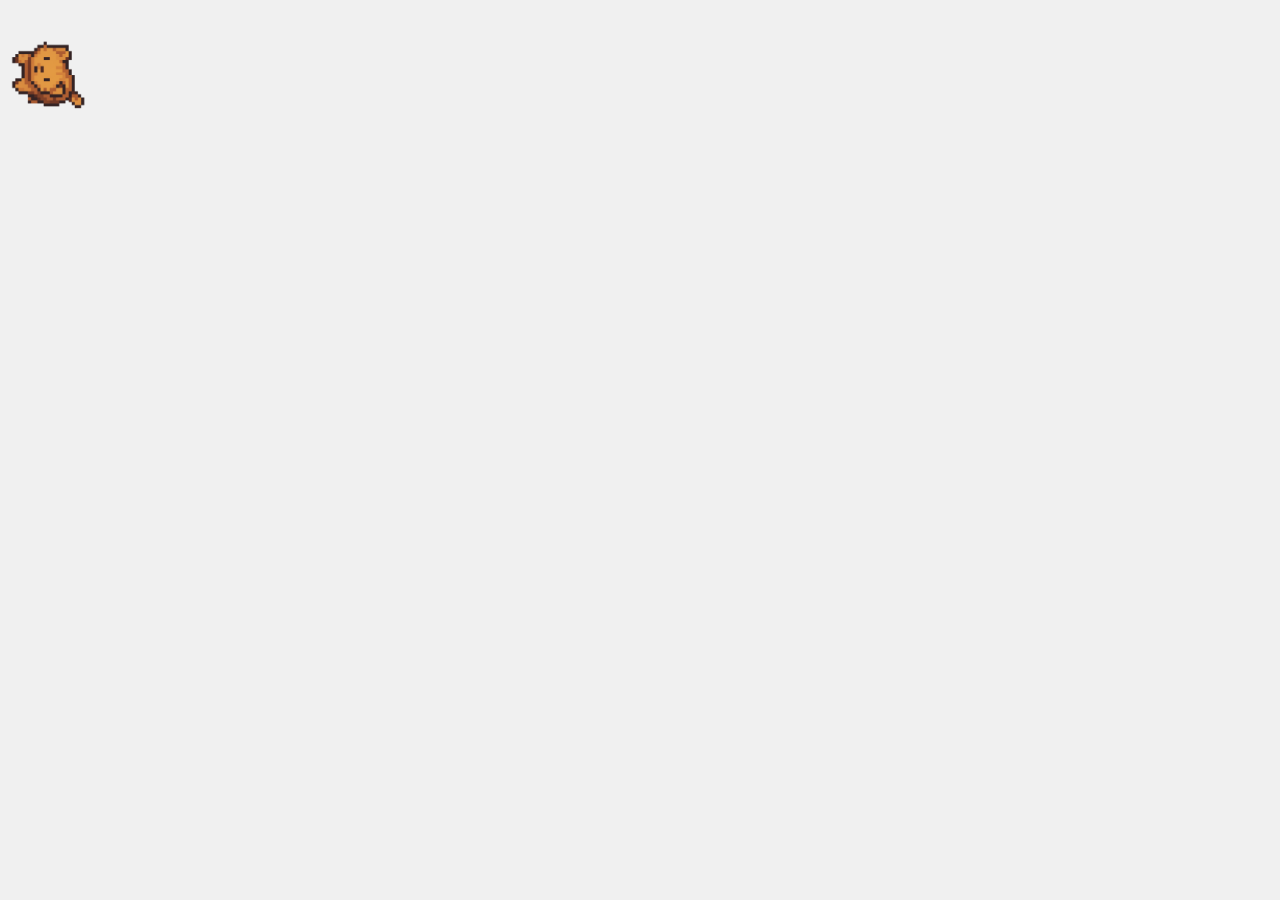
<file: arrasta.html>
<!DOCTYPE html>
<html lang="pt">
<head>
  <meta charset="UTF-8">
  <meta name="viewport" content="width=device-width, initial-scale=1.0">
  <title>Move</title>
  <link rel="stylesheet" href="estilo/arrasta.css">
  <script src="java/arrasta.js" defer></script>
</head>
<body>
  <div id="box">
    <img id="aux_gato" src="img/gato laranja.png" width="100" alt="gatolaranja">
  </div>
</body>
</html>
</file>
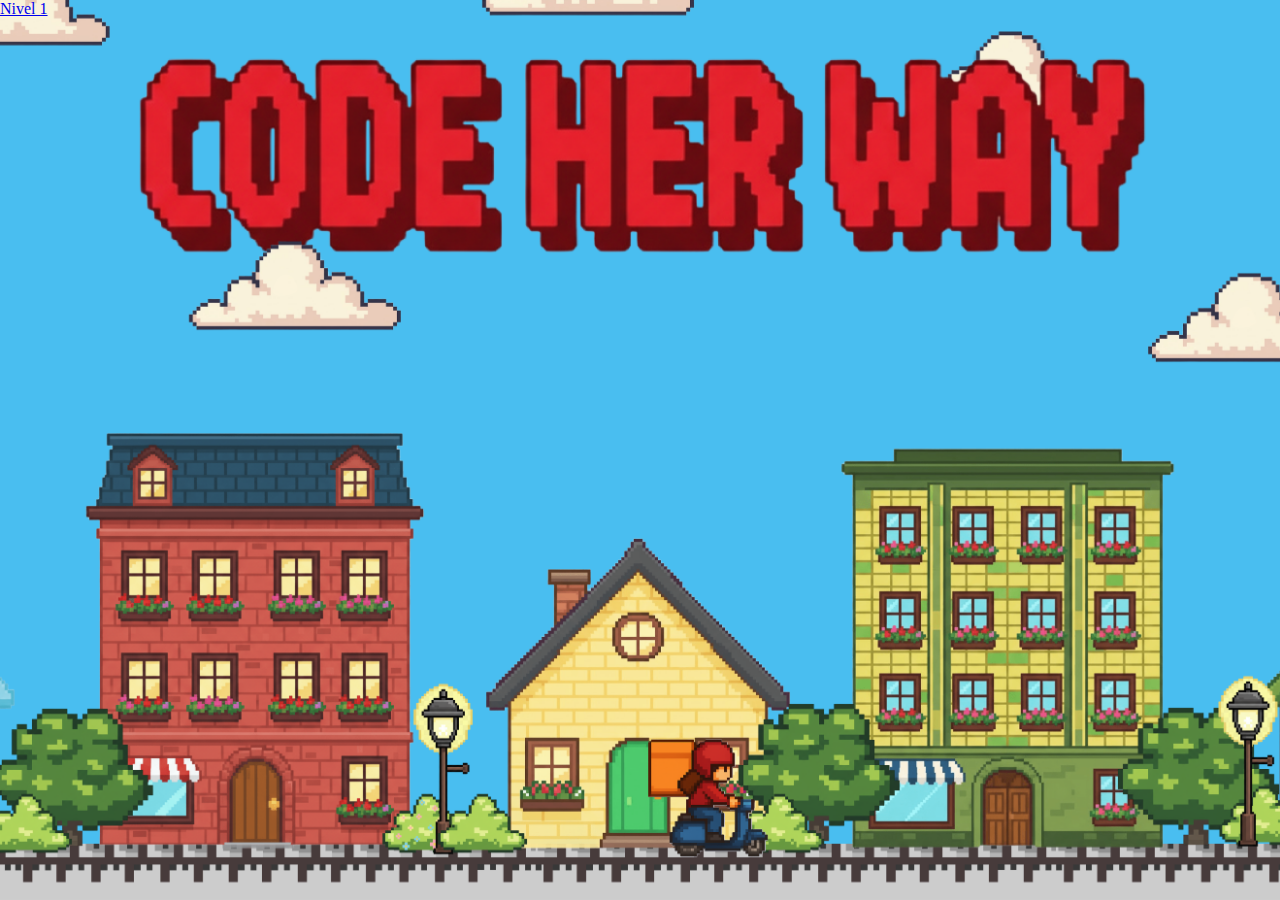
<file: mapa.html>
<!DOCTYPE html>
<html lang="pt">
<head>
    <meta charset="UTF-8">
    <meta name="viewport" content="width=device-width, initial-scale=1.0">
    <title>Code Her Way</title>
    <link rel="stylesheet" href="estilo/home.css">

</head>
<body>
    <div id="main-title">
        <header id="cab">
        <a href="nivel1.html"> Nivel 1 </a>
        </header>
</file>
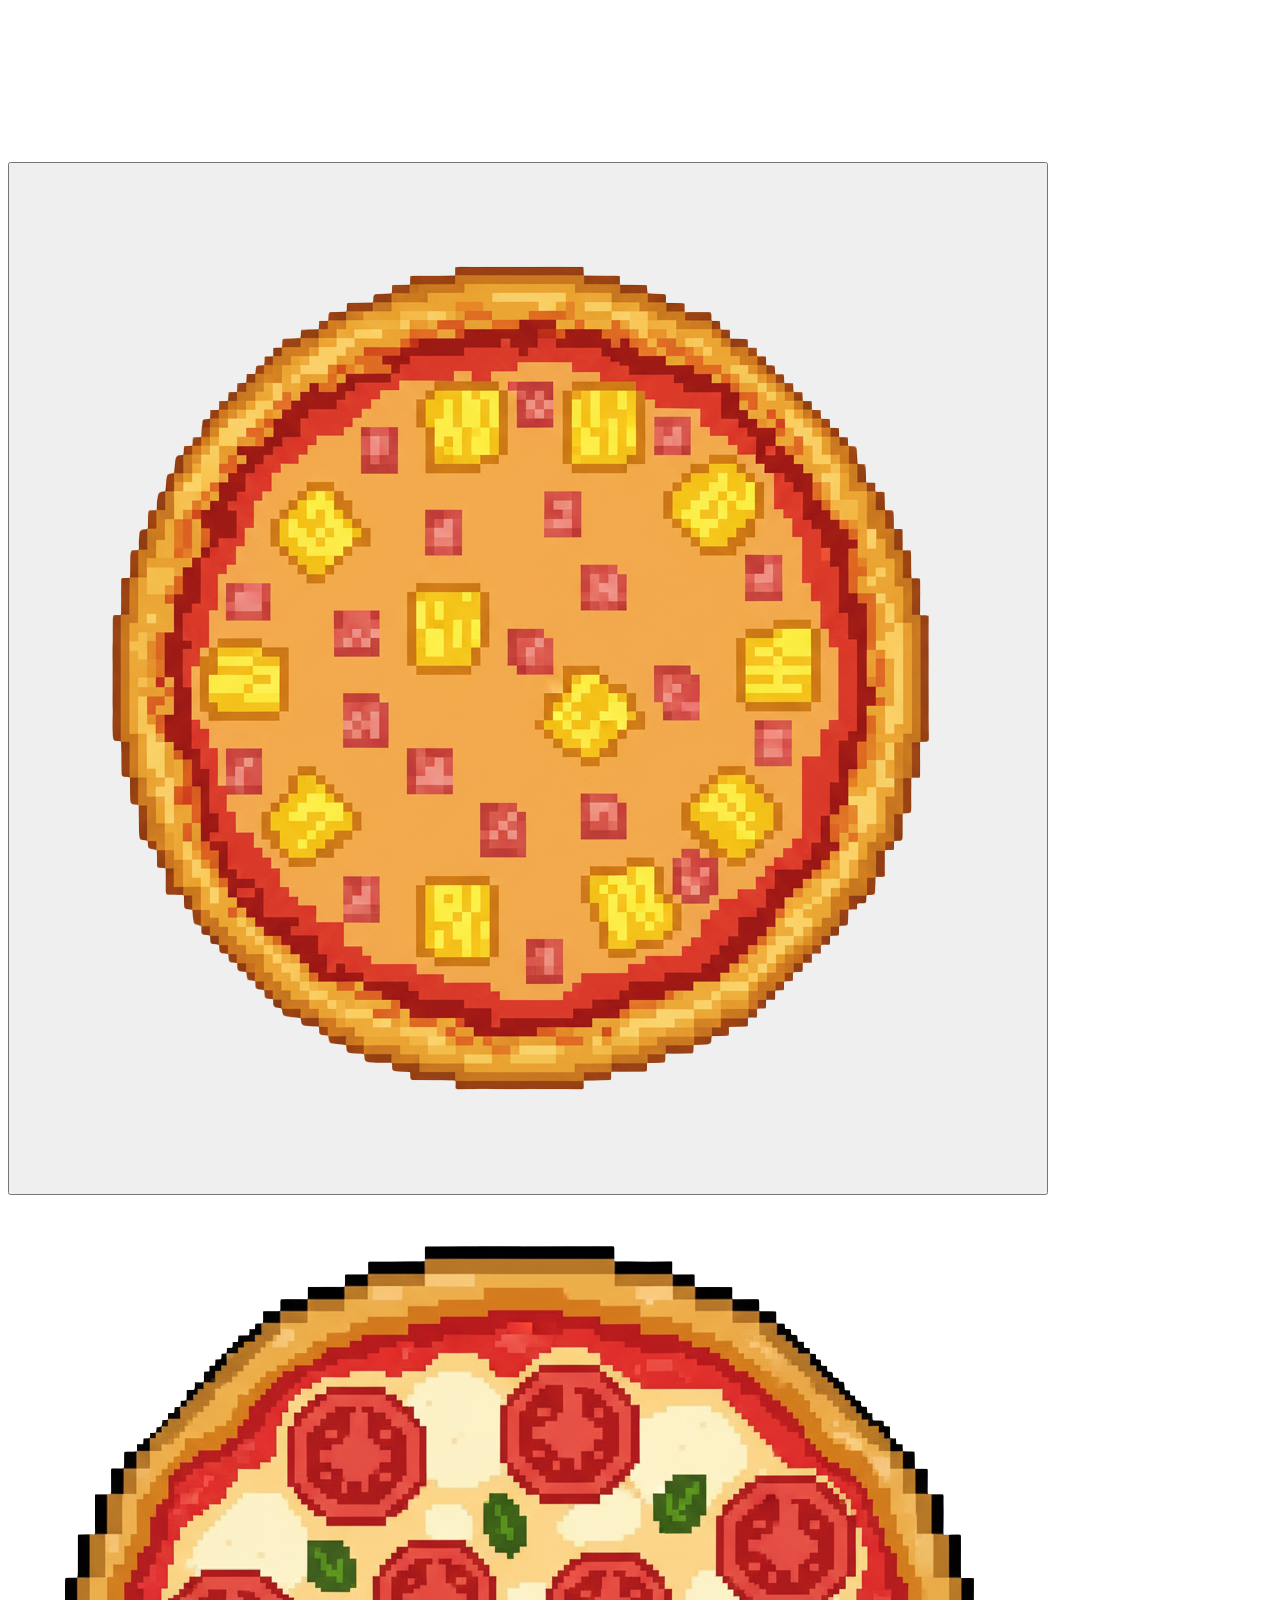
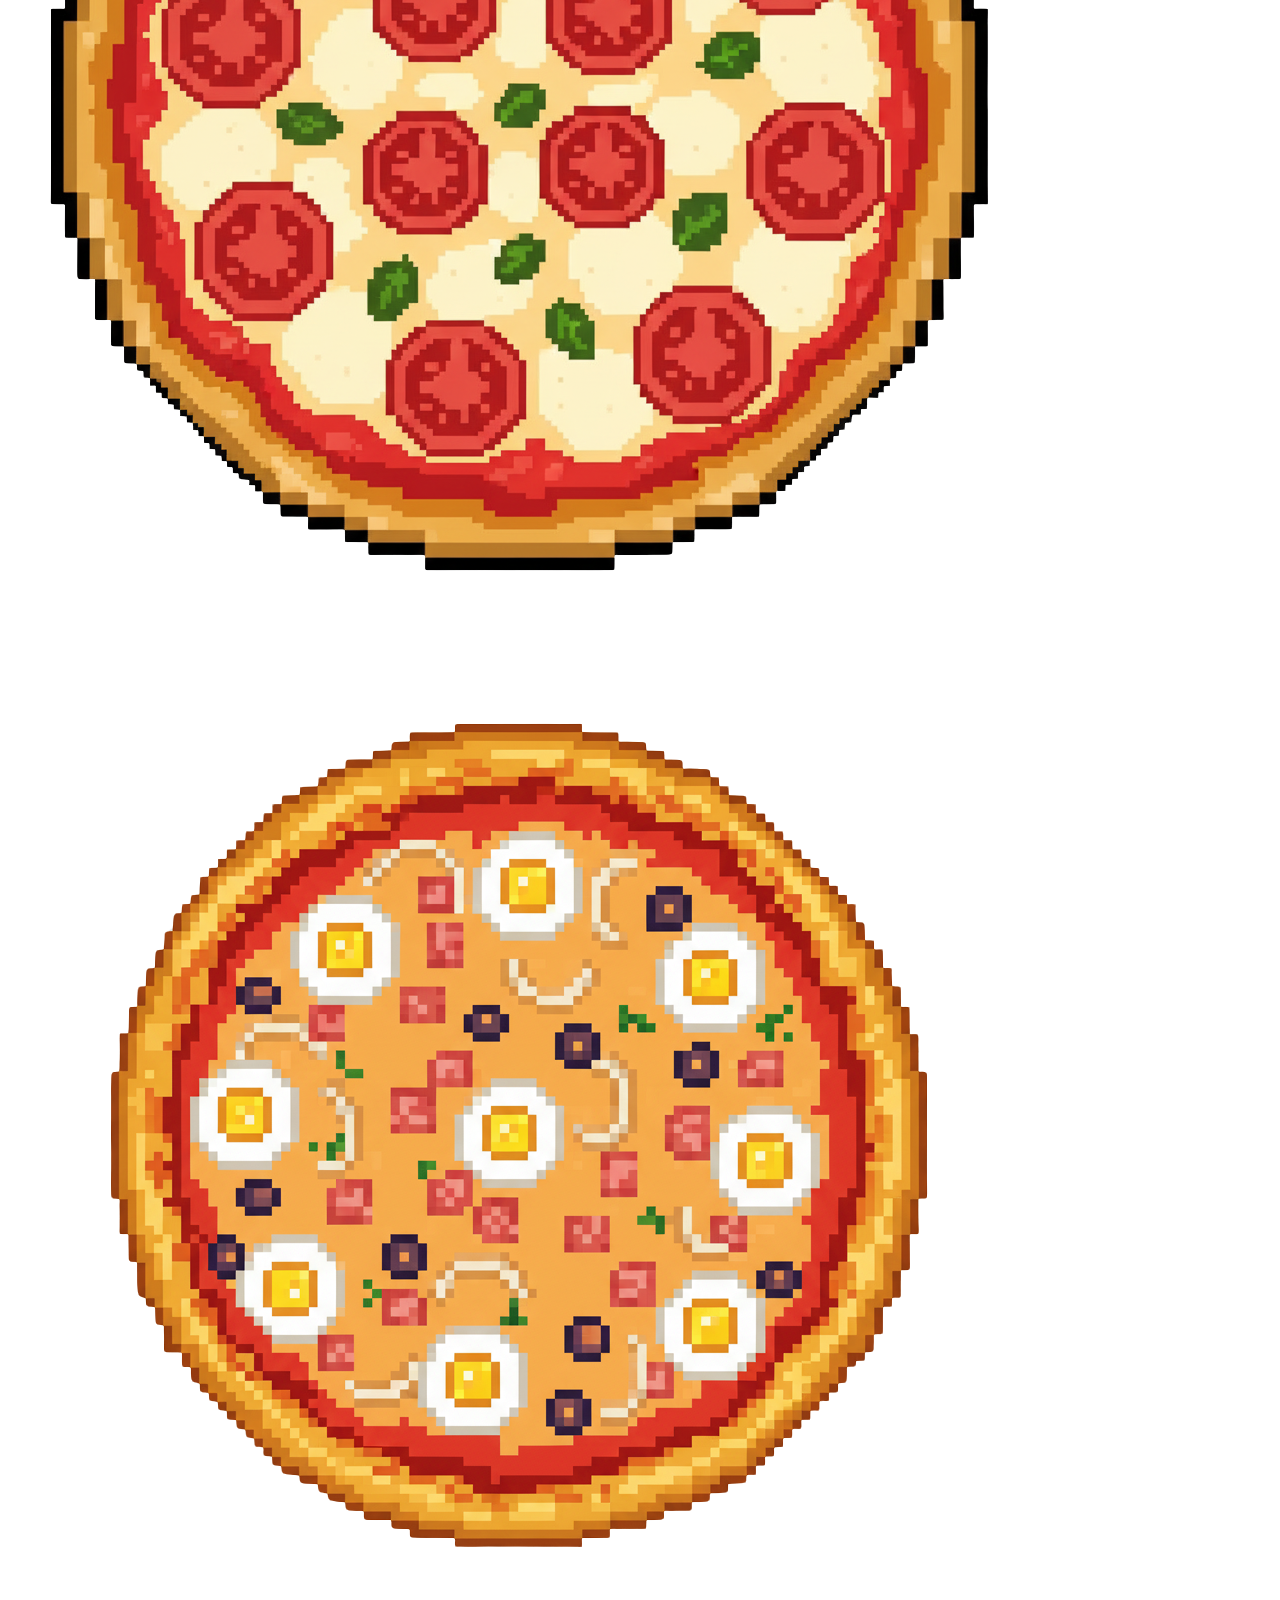
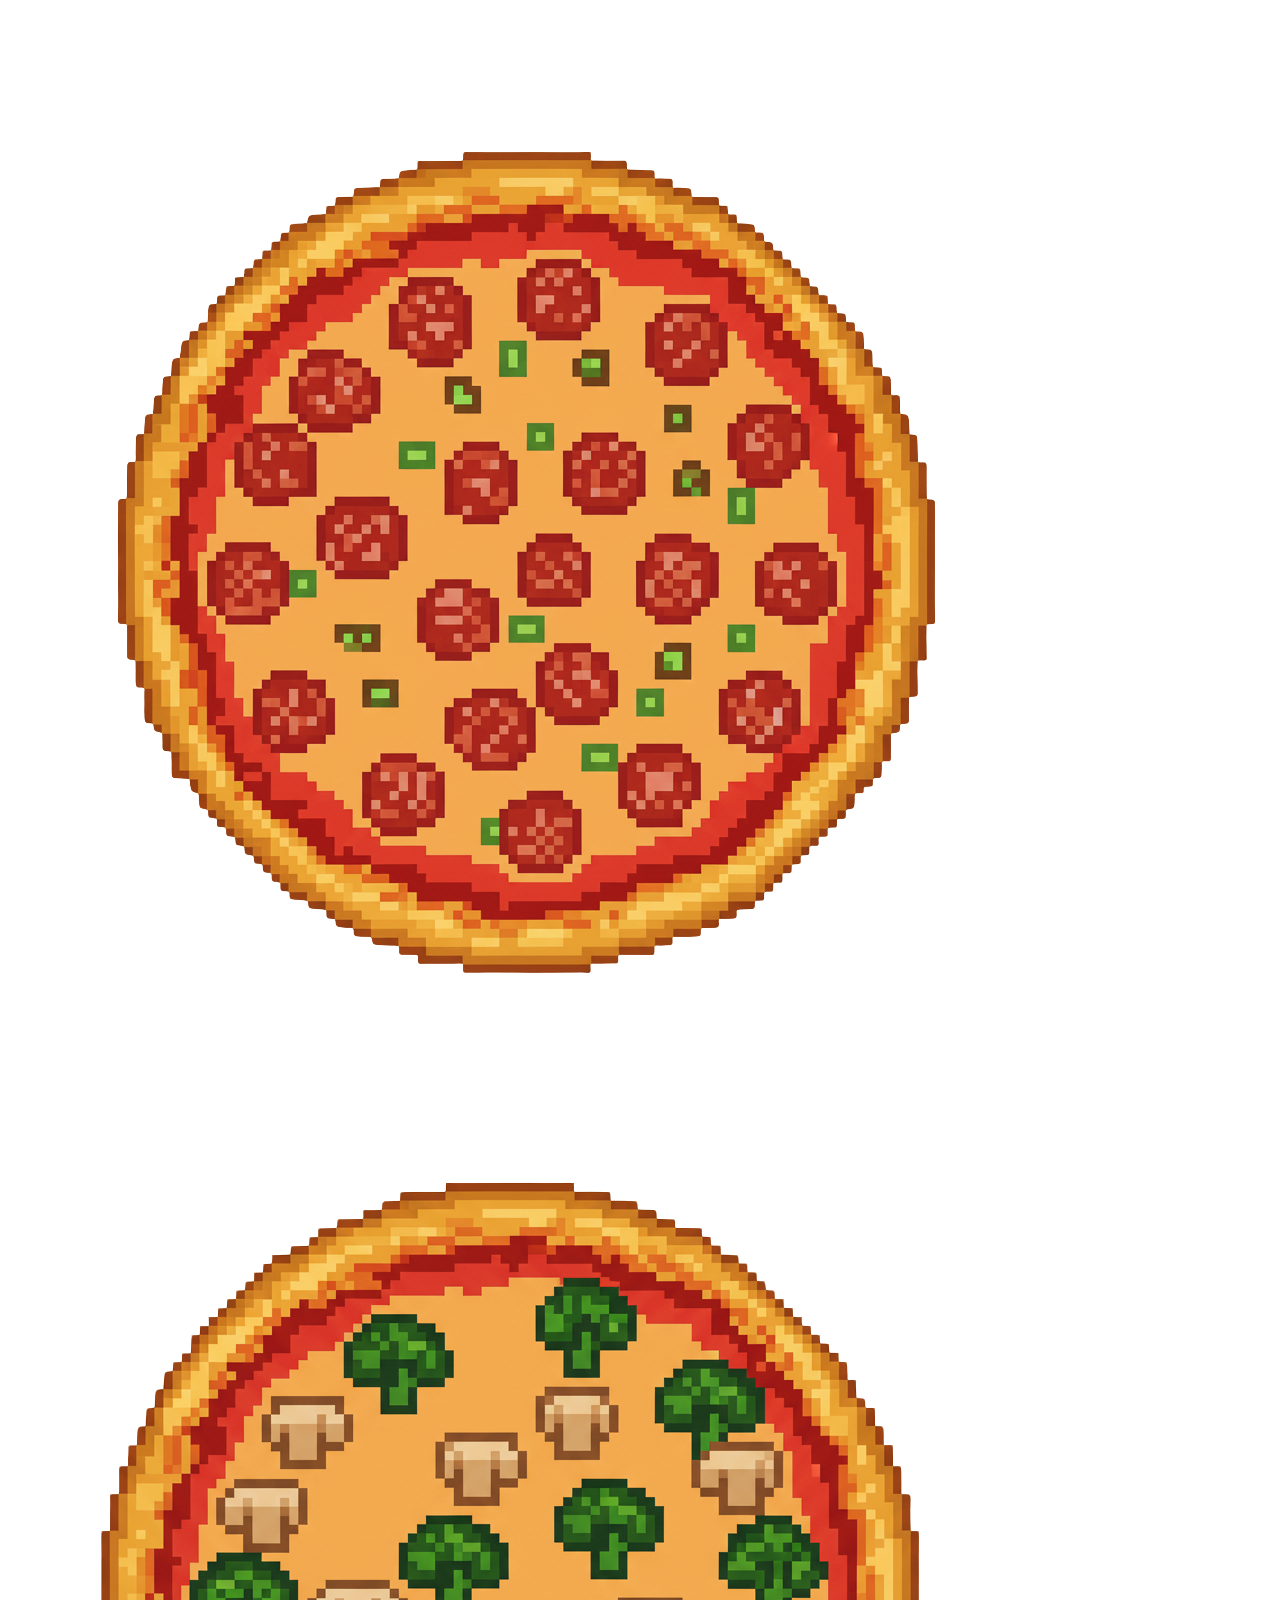
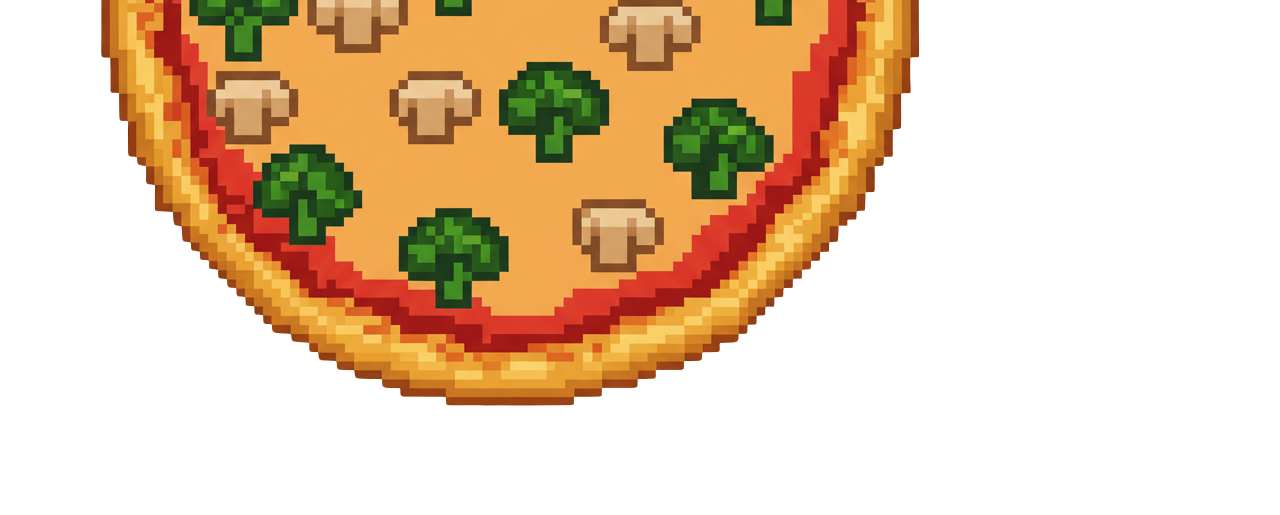
<file: mapaniveIs.html>
<!DOCTYPE html>
<html lang="en">
<head>
    <meta charset="UTF-8">
    <meta name="viewport" content="width=device-width, initial-scale=1.0">
    <link rel="stylesheet" href="estilo/mapa.css">
    <title>Code Her Way</title>
</head>
<body>
    <div id="container"> 
        
        <svg id="connection-map">
            <line 
                x1="18.5em" y1="18.5em" 
                x2="38.25em" y2="33.25em" 
                stroke="#e74c3c" stroke-width="4" />
                
            <line 
                x1="38.25em" y1="33.25em" 
                x2="63.5em" y2="40.5em" 
                stroke="#e74c3c" stroke-width="4" />
                
            <line 
                x1="63.5em" y1="40.5em" 
                x2="88.5em" y2="28.5em" 
                stroke="#e74c3c" stroke-width="4" />
                
            <line 
                x1="88.5em" y1="28.5em" 
                x2="115.5em" y2="32.5em" 
                stroke="#e74c3c" stroke-width="4" />
        </svg>
        <button class="button1"> 
                <a id="comojogar" href="nivel1.html">
                    <img class="pizzaNivel" id="nivel1" src="img/pizzaAbacaxi.png" alt="nivel1">
                </a>
            </button>
        
        <img class="pizzaNivel" id="nivel2" src="img/pizzaMarg.png" alt="nivel2">
        <img class="pizzaNivel" id="nivel3" src="img/pizzaPort.png" alt="nivel3">
        <img class="pizzaNivel" id="nivel4" src="img/pizzaCalab.png" alt="nivel4">
        <img class="pizzaNivel" id="nivel5" src="img/pizzaBroco.png" alt="nivel5">
    </div>
</body>
</html>
</file>
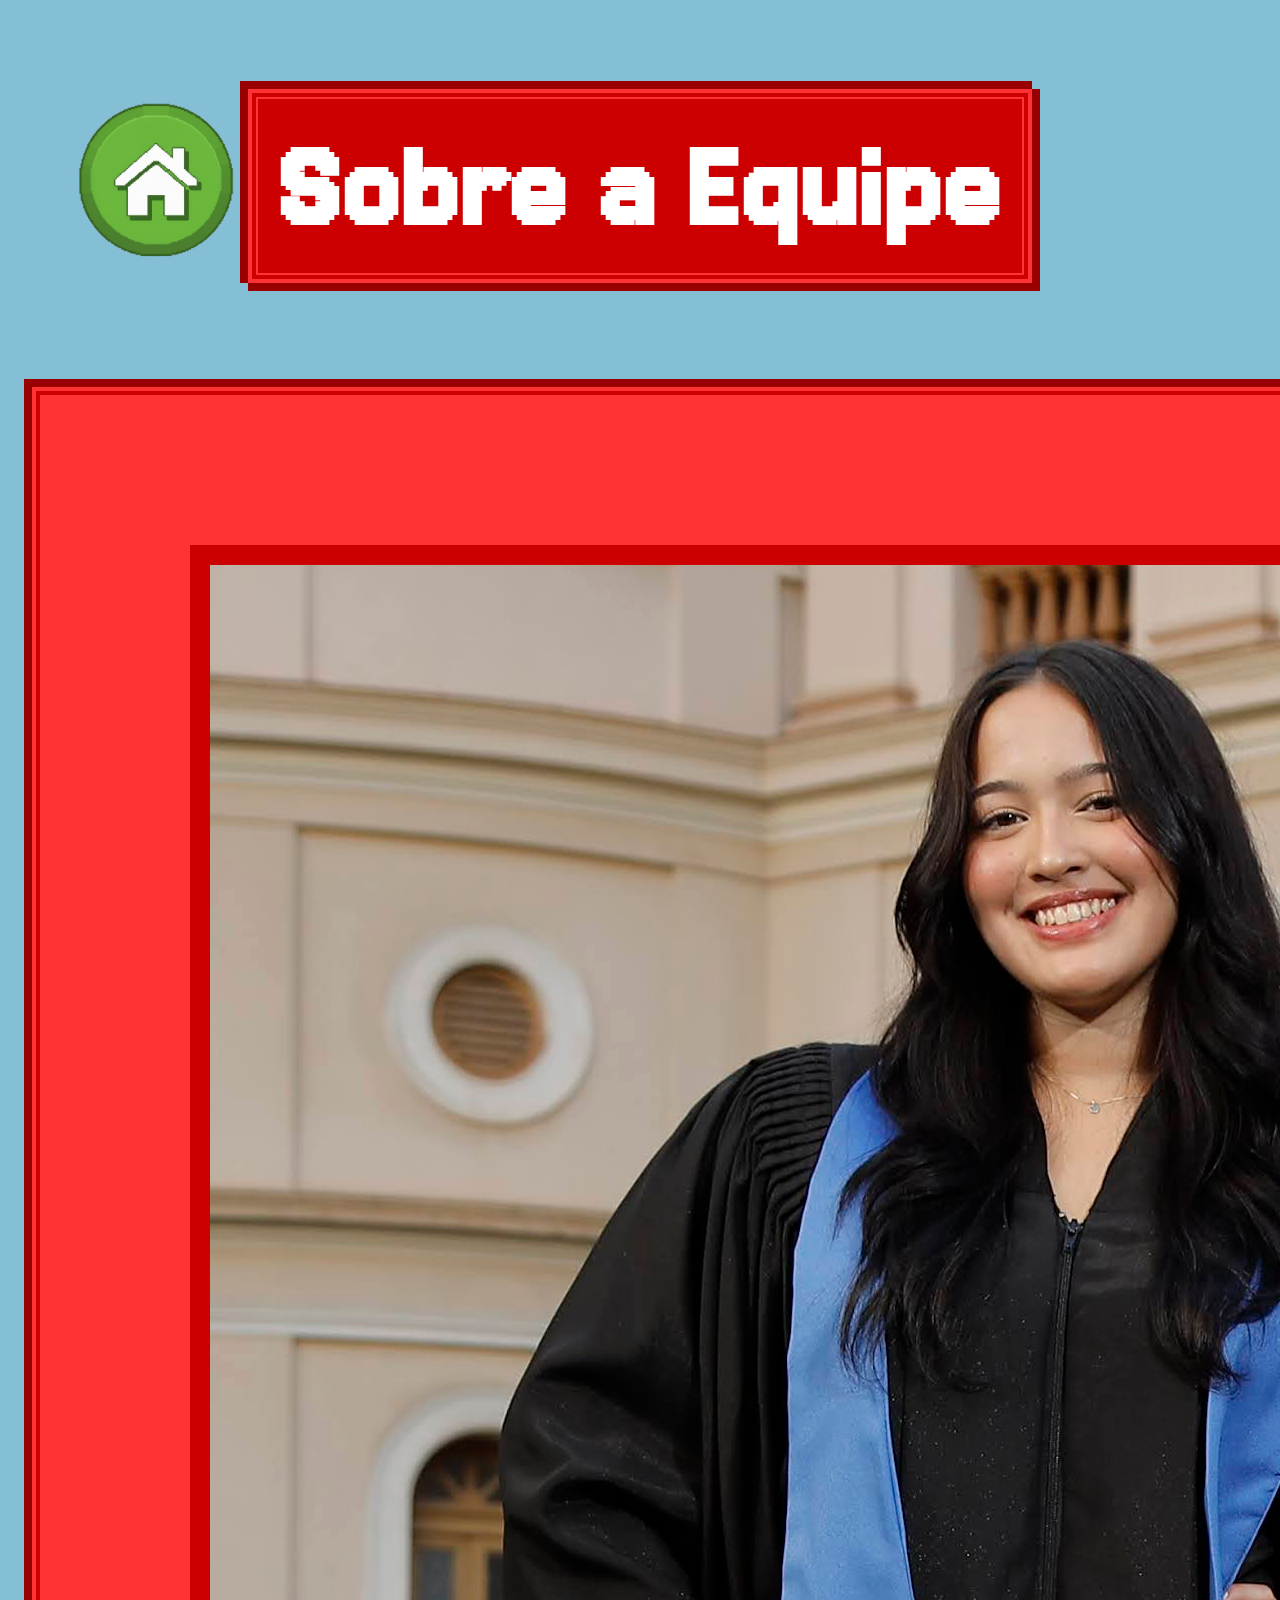
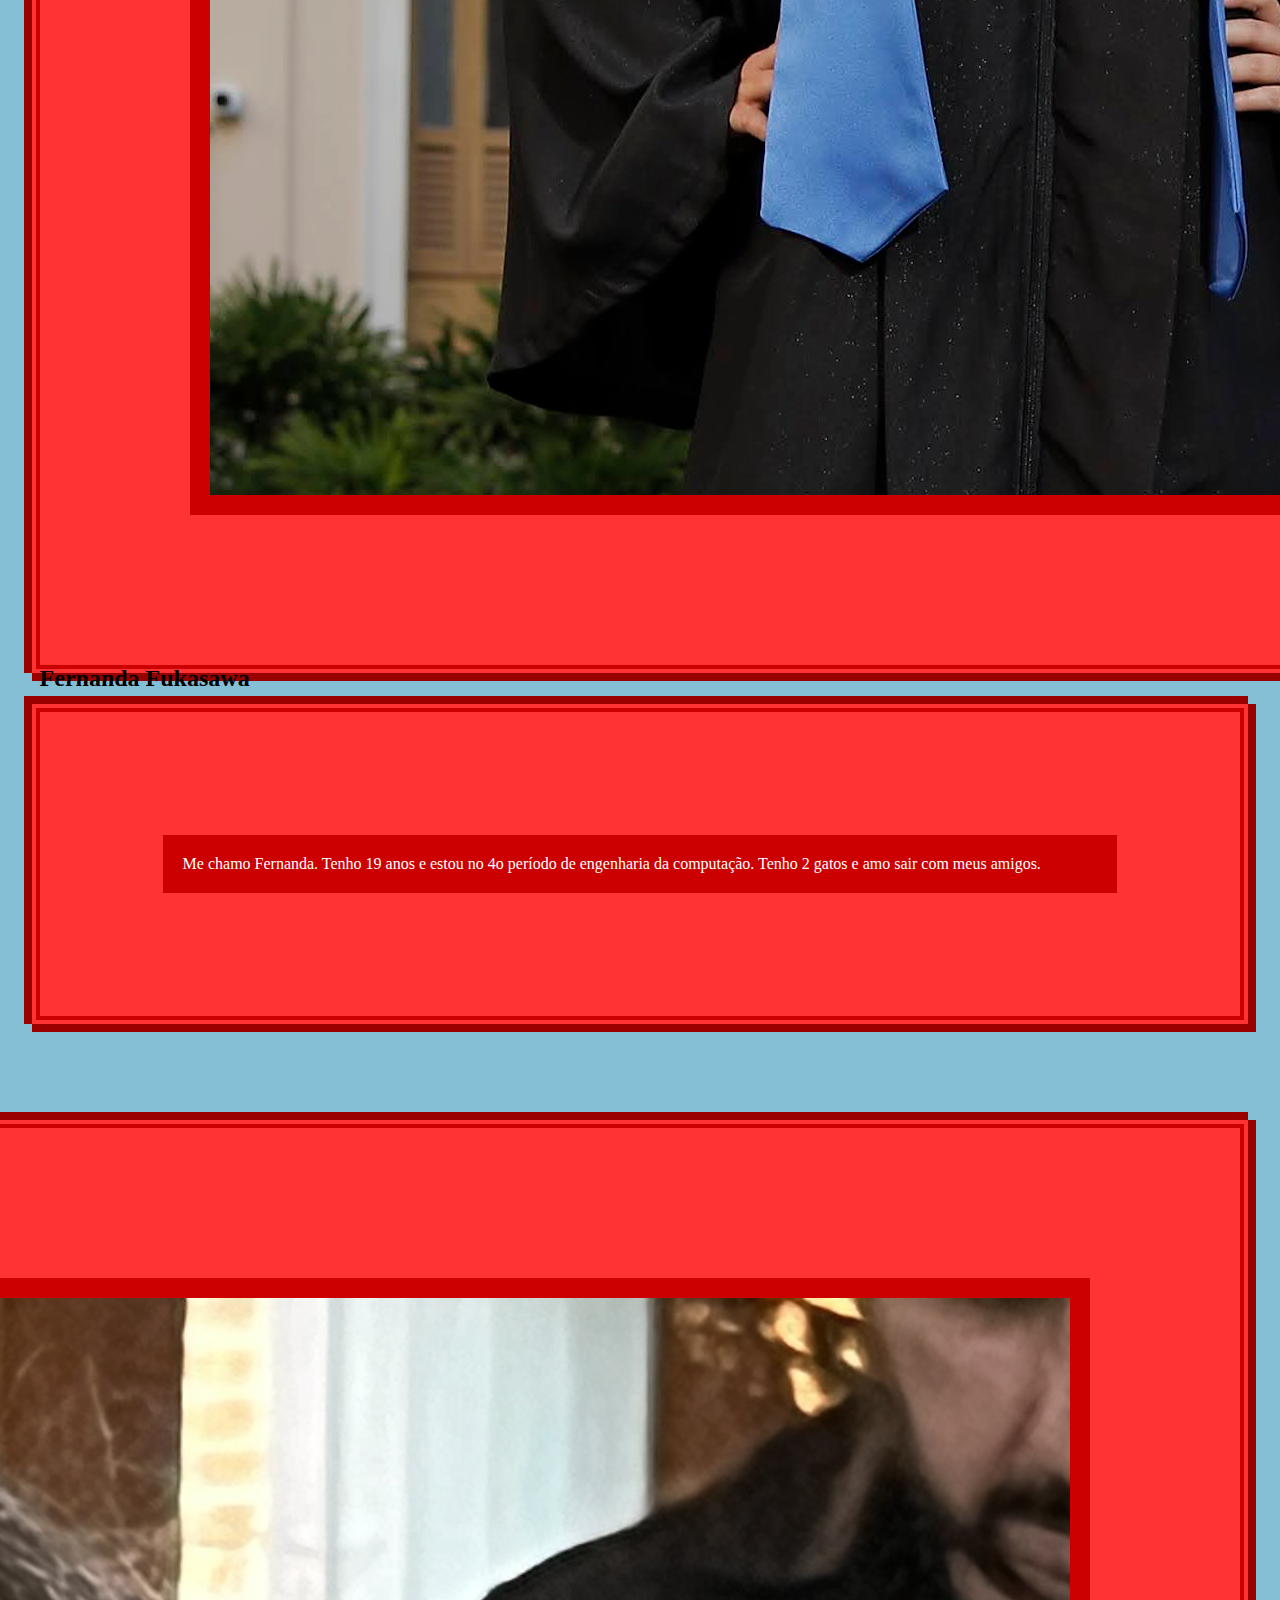
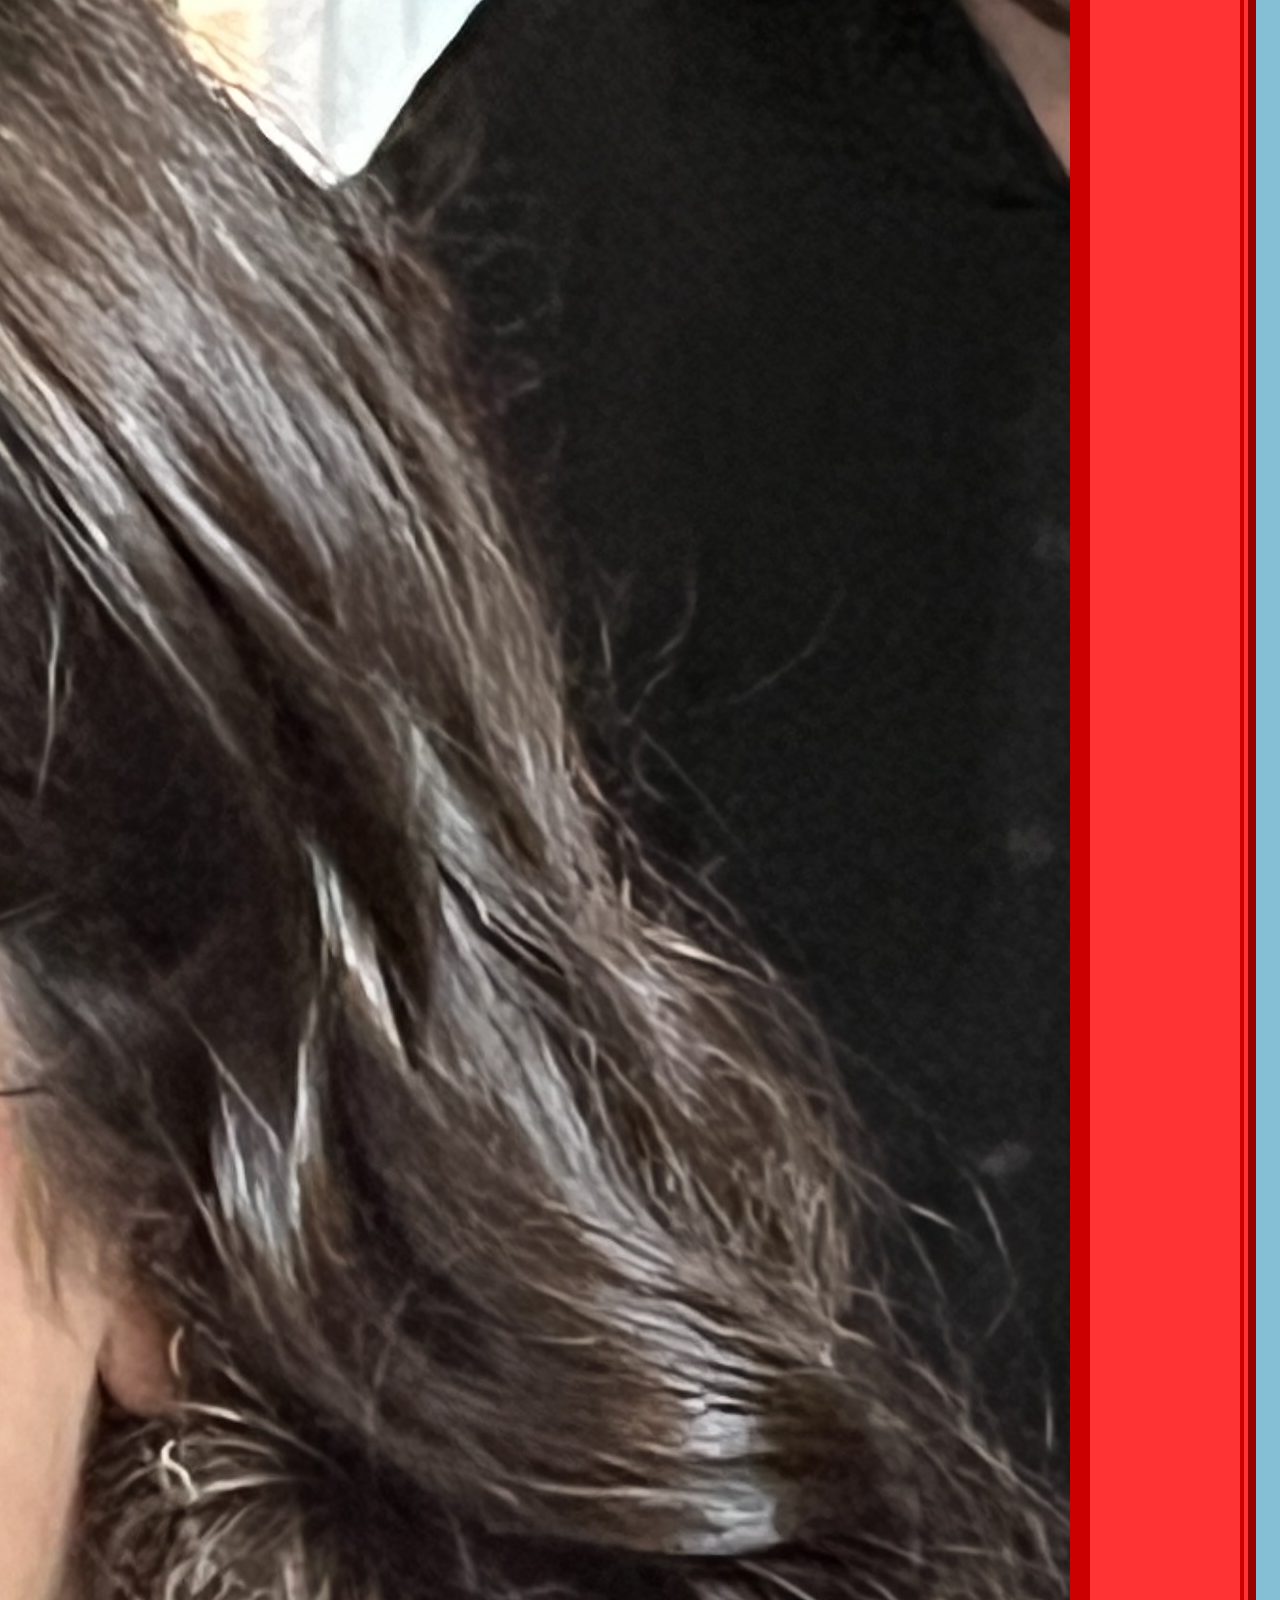
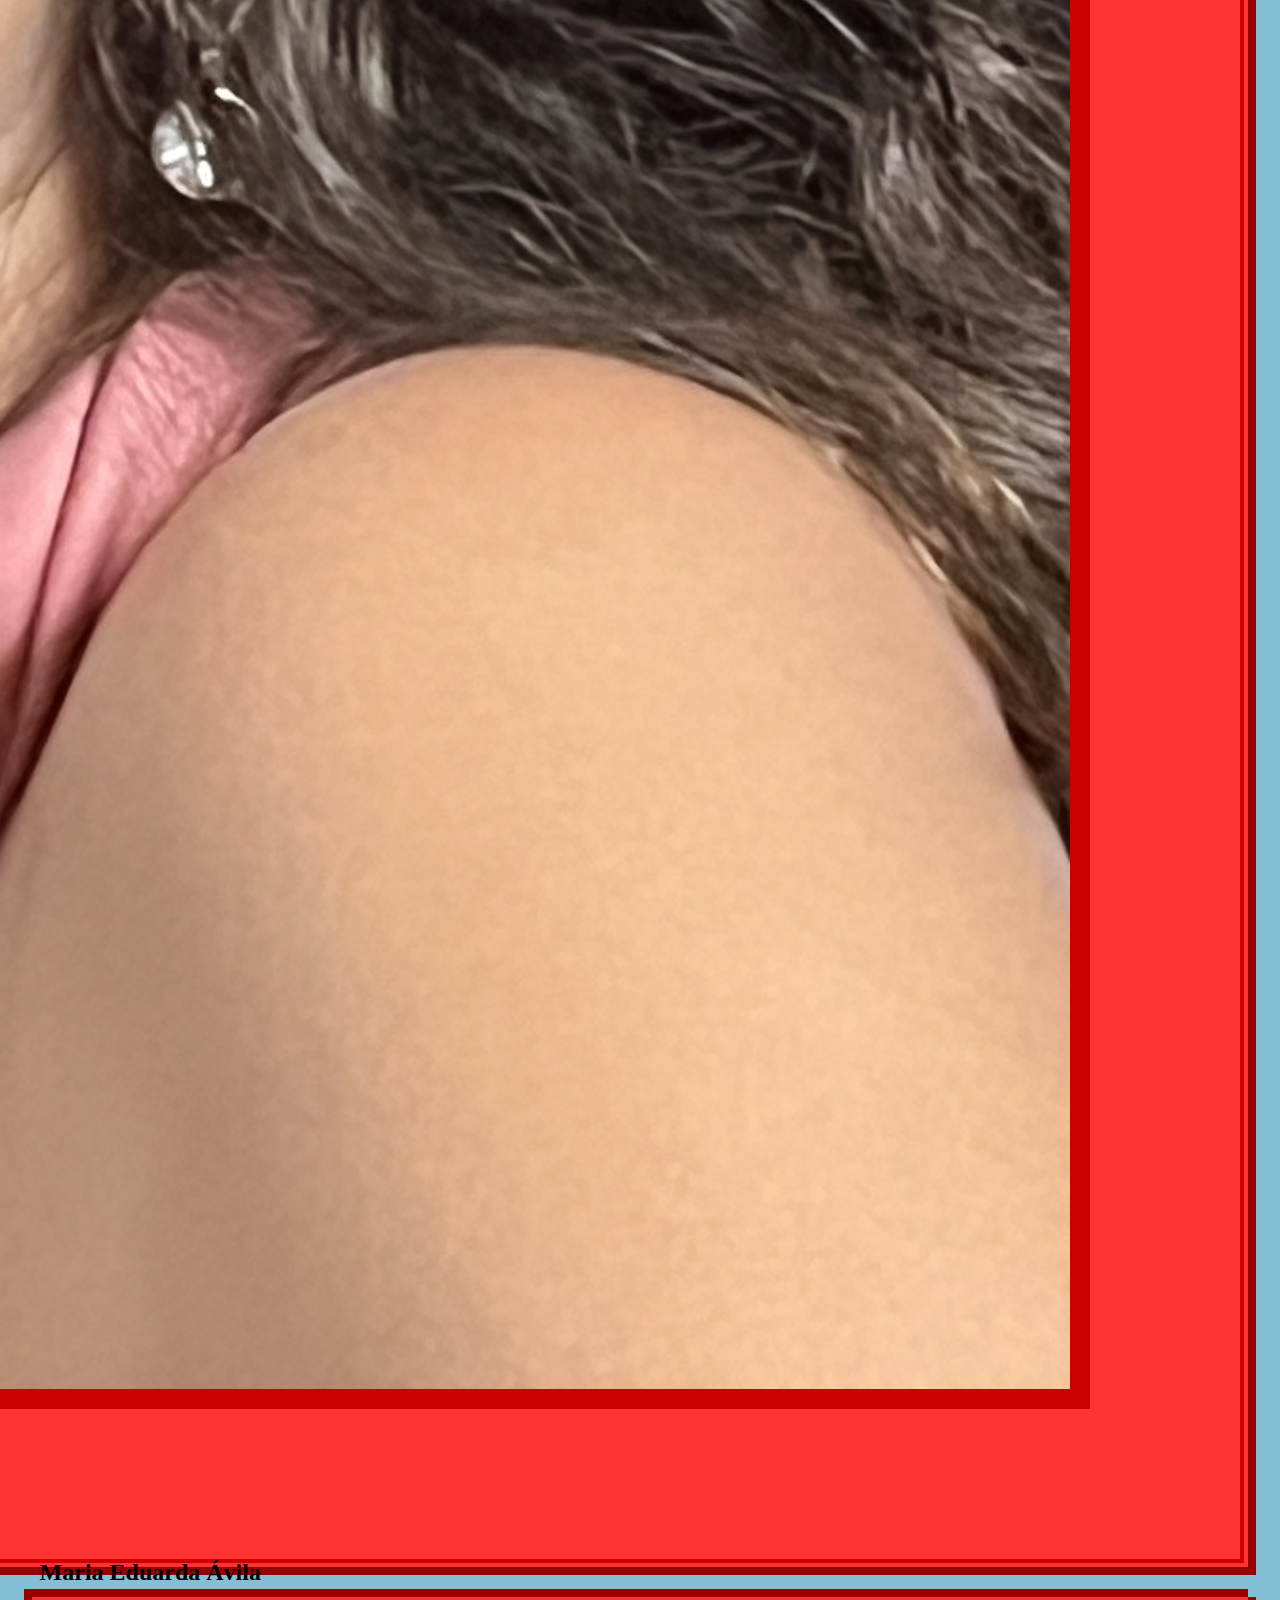
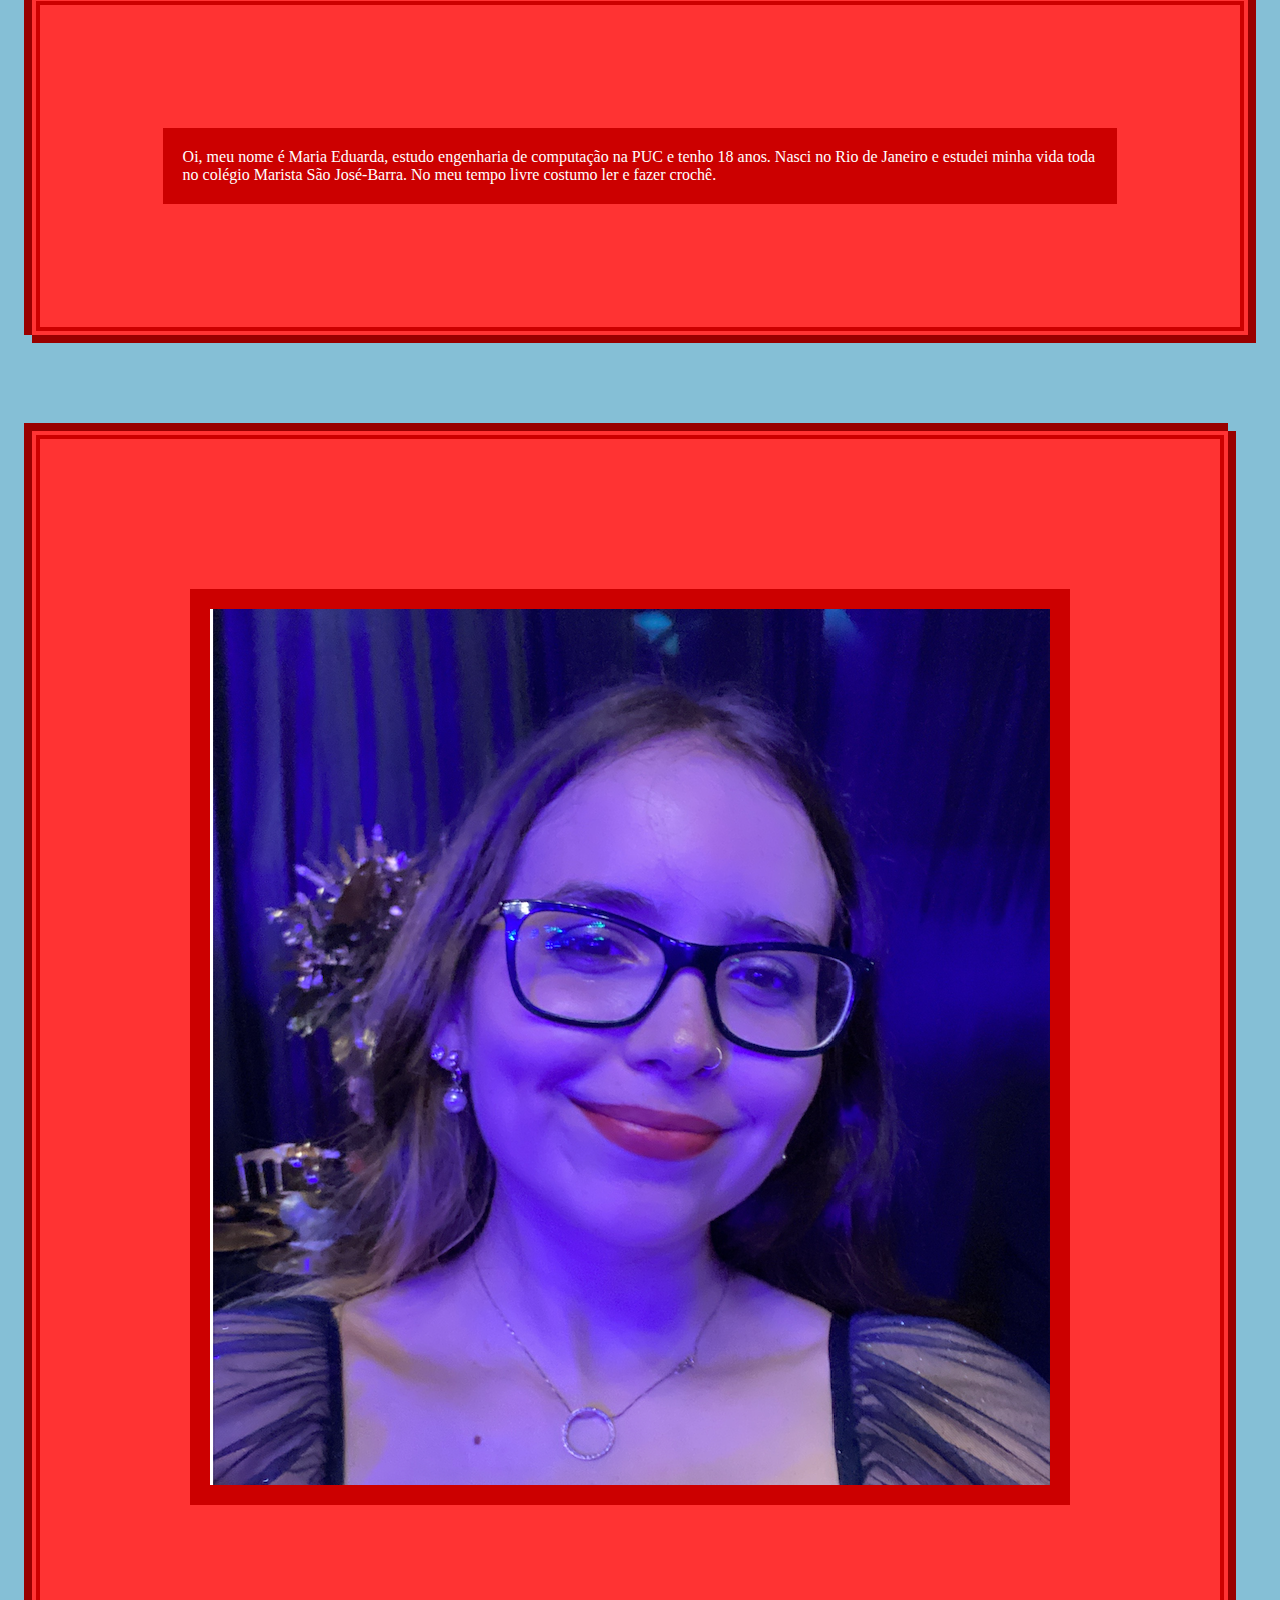
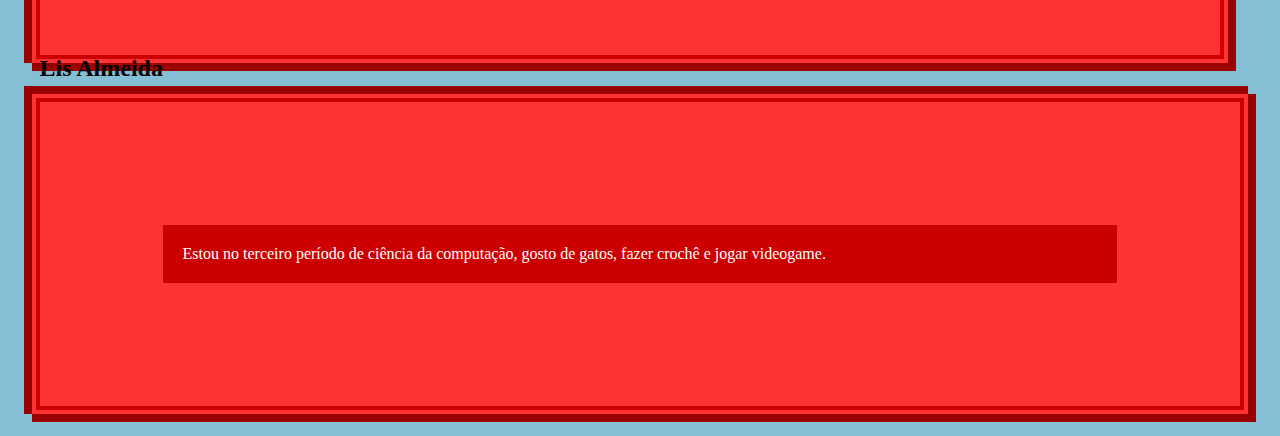
<file: sobremim.html>
<!DOCTYPE html>
<html lang="pt">
<head>
    <meta charset="UTF-8">
    <meta name="viewport" content="width=device-width, initial-scale=1.0">
    <title>Code Her Way</title>
    <link rel="stylesheet" href="estilo/sobremim.css"> 
</head>
<body>
    <div id="main-title">
        <header id="cab">
        </header>

        <h1 class="title"> Sobre a Equipe </h1>
        
        <br>
        <button class="voltaraomenu" >
        <a id="voltaraomenu" href="index.html"> 
        <img id="ftbotaocomo" src="img/voltmenu.png" alt="Volta Menu">
        </a> 
        </button>

        <div id="main-content"> 
            
            <img id="imagemesq" src="img/fernanda.png" alt="Descrição da Imagem">
            <div class="conteudo"> 
            <h2> Fernanda Fukasawa </h2>
            <p> 
                Me chamo Fernanda. Tenho 19 anos e estou no 4o período de engenharia da computação. Tenho 2 gatos e amo sair com meus amigos.
            </p>
            </div>
            <div style="clear: both;"></div> 
        </div>

        <br><br/>

        <div id="main-content"> 
            
        <img id="imagemdir" src="img/dudaFoto.JPG" alt="Descrição da Imagem">
        <div class="conteudo"> 
        <h2> Maria Eduarda Ávila</h2>  
        <p> 
            Oi, meu nome é Maria Eduarda, estudo engenharia de computação na PUC e tenho 18 anos. Nasci no Rio de Janeiro e estudei minha vida toda no colégio Marista São José-Barra. No meu tempo livre costumo ler e fazer crochê.</p>
        </div>
        <div style="clear: both;"></div> 
        </div>

        <br><br/>

        <div id="main-content"> 
            
        <img id="imagemesq" src="img/lis.png" alt="Descrição da Imagem">
        <div class="conteudo"> 
        <h2> Lis Almeida</h2>  
        <p> 
            Estou no terceiro período de ciência da computação, gosto de gatos, fazer crochê e jogar videogame.</p>
        </div>
       </div>

        <footer id="rod"></footer>
    </div>
</body>
</html>
</file>
<file: estilo/arrasta.css>
body, html {
  margin: 0;
  padding: 0;
  height: 100%;
}

#box {
  position: relative;
  width: 100%;
  height: 100vh; /* ESSENCIAL */
  background-color: #f0f0f0;
  overflow: hidden;
}

#gato {
  position: absolute;
  cursor: grab;
  user-select: none;
  -webkit-user-drag: none;
}

#gato:hover {
  cursor: grab;
}

#gato:active {
  cursor: grabbing;
}
</file>
<file: estilo/home.css>
body {
    background-image: url('../img/telainicio.png');
    background-repeat: no-repeat;
    background-size: cover;
    background-attachment: fixed; 
    background-position: center center; 
    min-height: 100vh;
    margin: 0;
}

#main {
    position: relative;
    width: 100%;
    height: 100vh;
}

/* botão 1 no canto inferior esquerdo */
.button1 {
    position: absolute;
    bottom: 15px;
    left: 0px; /* distância do canto esquerdo */
}

/* botão 2 ao lado do botão 1 */
.button2 {
    position: absolute;
    bottom: 15px;
    left: 100px; /* ajuste a distância horizontal */
}

.button3 {
    position: absolute;
    top: 380px;
    left: 50%;
    transform: translate(-50%, -50%);
    display: block;
}

.button3 img {
    width: 375px;
    height: auto;
    image-rendering: pixelated;
    cursor: pointer;
}


button {
    background: none;
    border: none;
    padding: 0;
}

.button1 img,
.button2 img {
    width: 70px;
    height: auto;
    image-rendering: pixelated;
    cursor: pointer;
}
</file>
<file: estilo/mapa.css>
#container{
    
}
</file>
<file: estilo/sobremim.css>
@font-face {
  font-family: myFont;
  src: url(../fonts/Inspiration,Jersey_15,SUSE_Mono/Jersey_15/Jersey15-Regular.ttf) format('truetype');
}

body{
    background-color: rgb(133, 191, 214) ;
    text-align: center; 
}

#main-content {
    /* Define uma largura para o bloco onde a imagem e o texto residem */
    width: 95%; 
    /* Centraliza este bloco horizontalmente na tela */
    margin: 30px auto; 
    /* Sobrescreve o text-align: center do body para que o texto interno comece à esquerda */
    text-align: left; 
}

.voltaraomenu{
    position: absolute;
    left: 50px;
    top: 80px;
    border: none;
    background: none;
    cursor: pointer;
}

#ftbotaocomo{
    width: 200px;
    height: auto;
}

.title{
    font-family: myFont;
    color: white;
    font-size: 100pt;
    display: inline-block;
    text-align: center;
    background: #CC0000; /* Vermelho */
    border: 2px solid #FF3333; /* Vermelho mais claro para a borda */
    /* Borda Pixelada: simula o efeito. */
    box-shadow: 
        0 0 0 4px #CC0000, /* Sombra interna para engrossar o vermelho */
        0 0 0 8px #FF3333, /* Camada 1 de pixelado */
        4px 4px 0 12px #990000, /* Camada 2 de pixelado (deslocada para simular o efeito) */
        -4px -4px 0 12px #990000;
    padding: 20px;
}

#imagemesq {
    /* 🔑 MUDANÇA ESSENCIAL: Permite que o texto flua ao lado da imagem */
    float: left;
    /* Adiciona um espaço à direita para separar a imagem do parágrafo */
    margin-right: 20px;
    /* Adiciona um espaço acima (opcional, para afastá-lo do título) */
    margin-top: 0px; 
    
    /* REMOVA: position: absolute; */
    /* REMOVA: top: 500px; */
    /* REMOVA: left: 60px; */ 

    background: #CC0000;
    border: 150px solid #FF3333; /* Observação: 150px de borda é MUITO grande! Revise se é isso mesmo. */
    box-shadow: 
        0 0 0 4px #CC0000,
        0 0 0 8px #FF3333,
        4px 4px 0 12px #990000,
        -4px -4px 0 12px #990000;
    padding: 20px;
}

#imagemdir{
        float: right;
    /* Adiciona um espaço à direita para separar a imagem do parágrafo */
    margin-left: 20px;
    /* Adiciona um espaço acima (opcional, para afastá-lo do título) */
    margin-top: 0px; 
    
    /* REMOVA: position: absolute; */
    /* REMOVA: top: 500px; */
    /* REMOVA: left: 60px; */ 

    background: #CC0000;
    border: 150px solid #FF3333; /* Observação: 150px de borda é MUITO grande! Revise se é isso mesmo. */
    box-shadow: 
        0 0 0 4px #CC0000,
        0 0 0 8px #FF3333,
        4px 4px 0 12px #990000,
        -4px -4px 0 12px #990000;
    padding: 20px;
}

#main-content p {
    /* Define o fundo e a cor do texto para contraste */
    background-color: #CC0000; /* O mesmo vermelho do seu título */
    color: white;
    border: 123px solid #FF3333; 
    box-shadow: 
        0 0 0 4px #CC0000,
        0 0 0 8px #FF3333,
        4px 4px 0 12px #990000,
        -4px -4px 0 12px #990000;
    padding: 20px;
}

/* 🔑 3. ADIÇÃO: Estilo para garantir que elementos posteriores fiquem abaixo dos flutuados */
/* Isso se aplica à div vazia que deve ser inserida após o parágrafo/imagem no HTML. */
.clearfix {
    clear: both;
}
</file>
